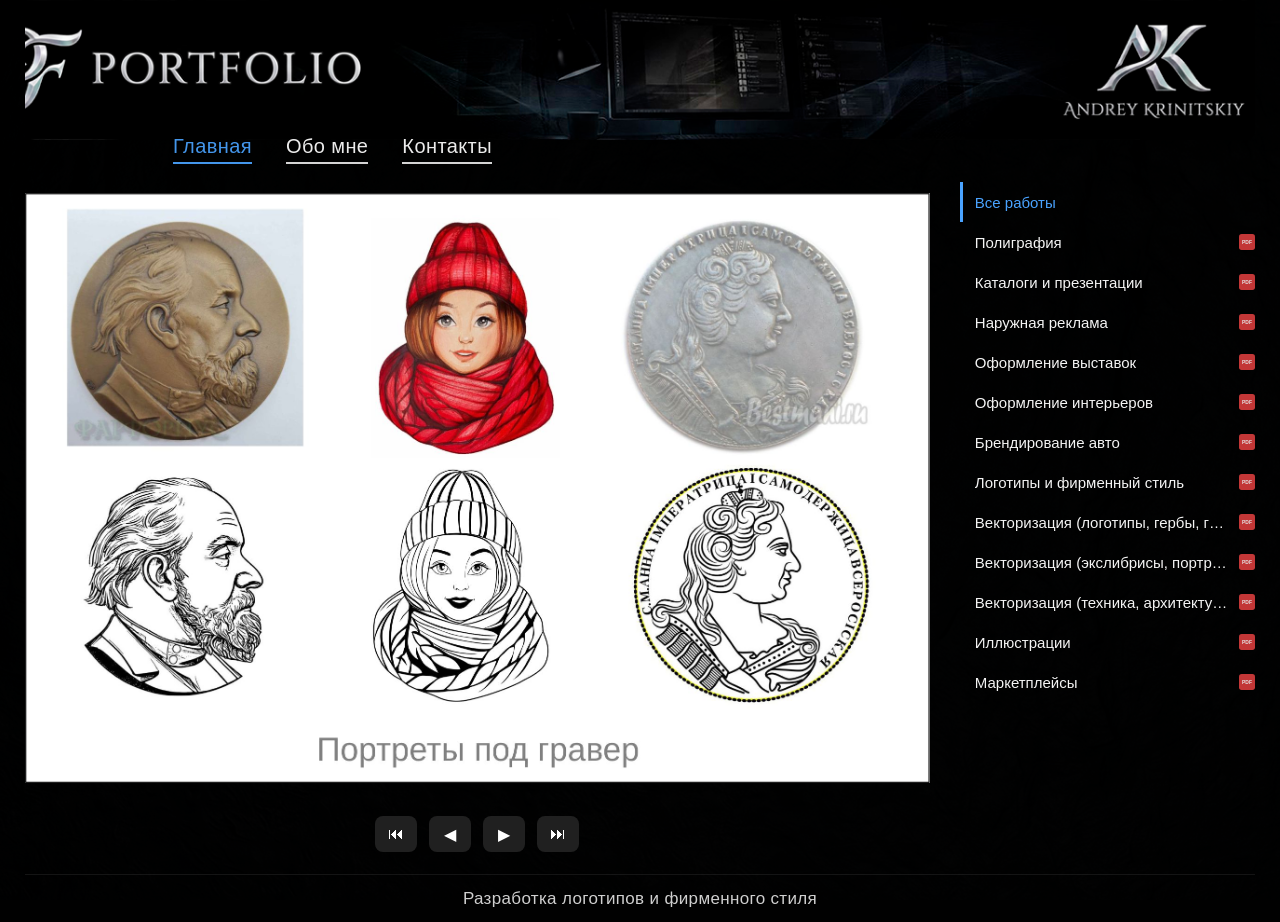
<file: index.html>
<!DOCTYPE html>
<html lang="ru">
<head>
    <meta charset="UTF-8">
    <meta name="viewport" content="width=device-width, initial-scale=1.0">
    <title>Portfolio | Андрей Криницкий</title>
    <link rel="stylesheet" href="css/style.css">
    <link rel="icon" href="favicon.ico" sizes="any">
    <link rel="icon" type="image/svg+xml" href="favicon.svg">
    <link rel="apple-touch-icon" href="apple-touch-icon.png">
    <link rel="manifest" href="site.webmanifest">
</head>
<body>

<div class="app">

    <header class="header">
        <nav class="nav" aria-label="Основная навигация">
            <a href="index.html" class="active">Главная</a>
            <a href="about.html">Обо мне</a>
            <a href="contacts.html">Контакты</a>
        </nav>
    </header>

    <main class="main">
        <section class="gallery-container">
            <div class="gallery" id="gallery">
                <img id="galleryImage" alt="">
                <div id="galleryEmpty" class="gallery-empty hidden">В галерее пока нет изображений</div>
            </div>

            <div class="gallery-controls">
                <button id="firstBtn" type="button" title="Первая работа">⏮</button>
                <button id="prevBtn" type="button" title="Предыдущая">◀</button>
                <button id="nextBtn" type="button" title="Следующая">▶</button>
                <button id="lastBtn" type="button" title="Последняя">⏭</button>
            </div>
        </section>

        <aside class="sidebar">
            <div id="sections" class="sections"></div>
        </aside>
    </main>

    <section class="message-bar">
        <span id="messageText">Добро пожаловать в мое портфолио</span>
    </section>

    <div id="viewer" class="viewer hidden">
        <span id="viewerClose">×</span>
        <img id="viewerImage" alt="">
    </div>

</div>

<script src="js/gallery.js"></script>
<script src="js/messages.js"></script>
<script src="js/ui.js"></script>

</body>
</html>
</file>
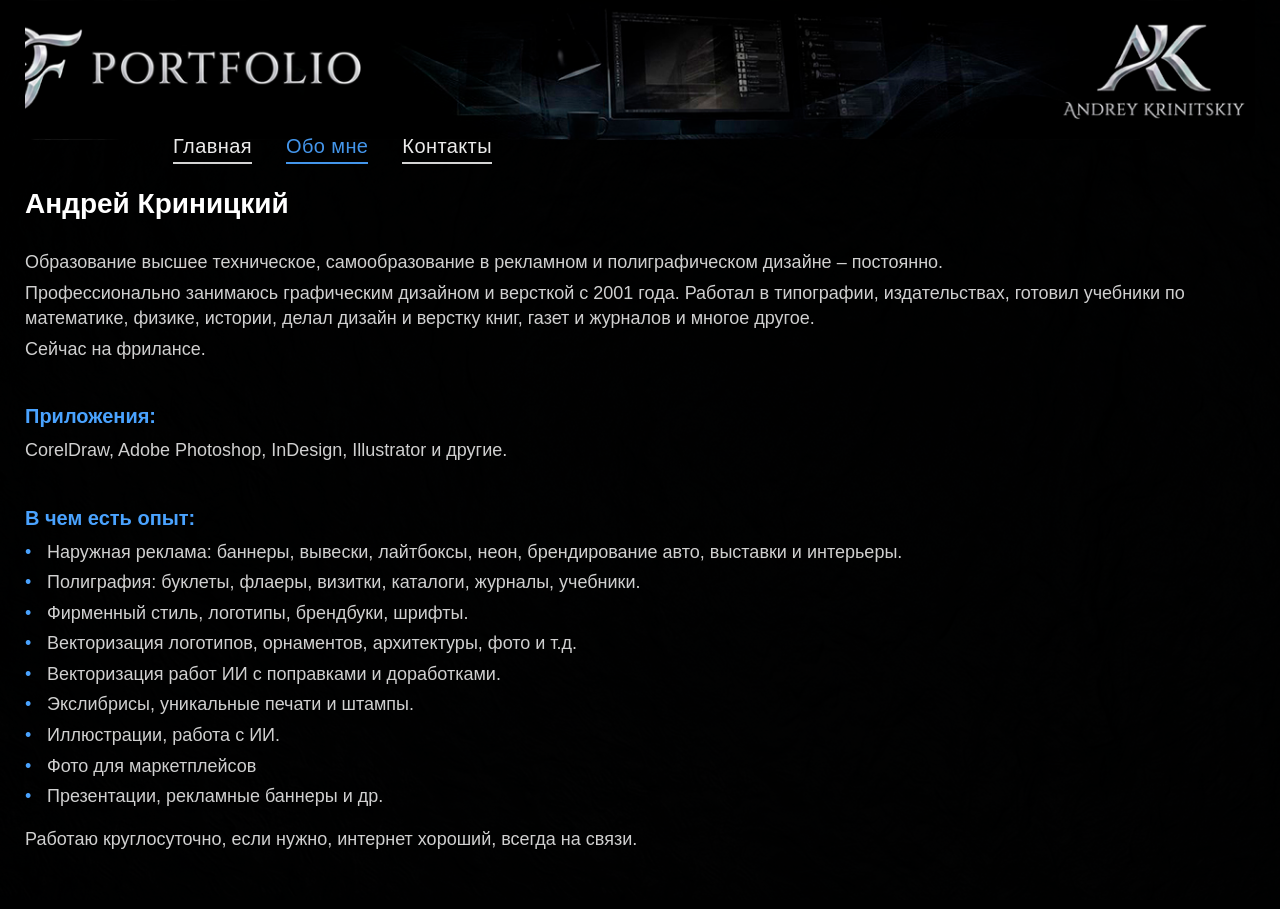
<file: about.html>
<!DOCTYPE html>
<html lang="ru">
<head>
    <meta charset="UTF-8">
    <meta name="viewport" content="width=device-width, initial-scale=1.0">
    <title>Обо мне | Portfolio</title>
    <link rel="stylesheet" href="css/style.css">
    <link rel="icon" href="favicon.ico" sizes="any">
    <link rel="icon" type="image/svg+xml" href="favicon.svg">
    <link rel="apple-touch-icon" href="apple-touch-icon.png">
    <link rel="manifest" href="site.webmanifest">
</head>
<body>

<div class="app">

    <header class="header">
        <nav class="nav" aria-label="Основная навигация">
            <a href="index.html">Главная</a>
            <a href="about.html" class="active">Обо мне</a>
            <a href="contacts.html">Контакты</a>
        </nav>
    </header>

    <main class="page">
        <div id="pageContent" class="page-content">
            Загрузка...
        </div>
    </main>

</div>

<script src="js/pageText.js"></script>

</body>
</html>
</file>
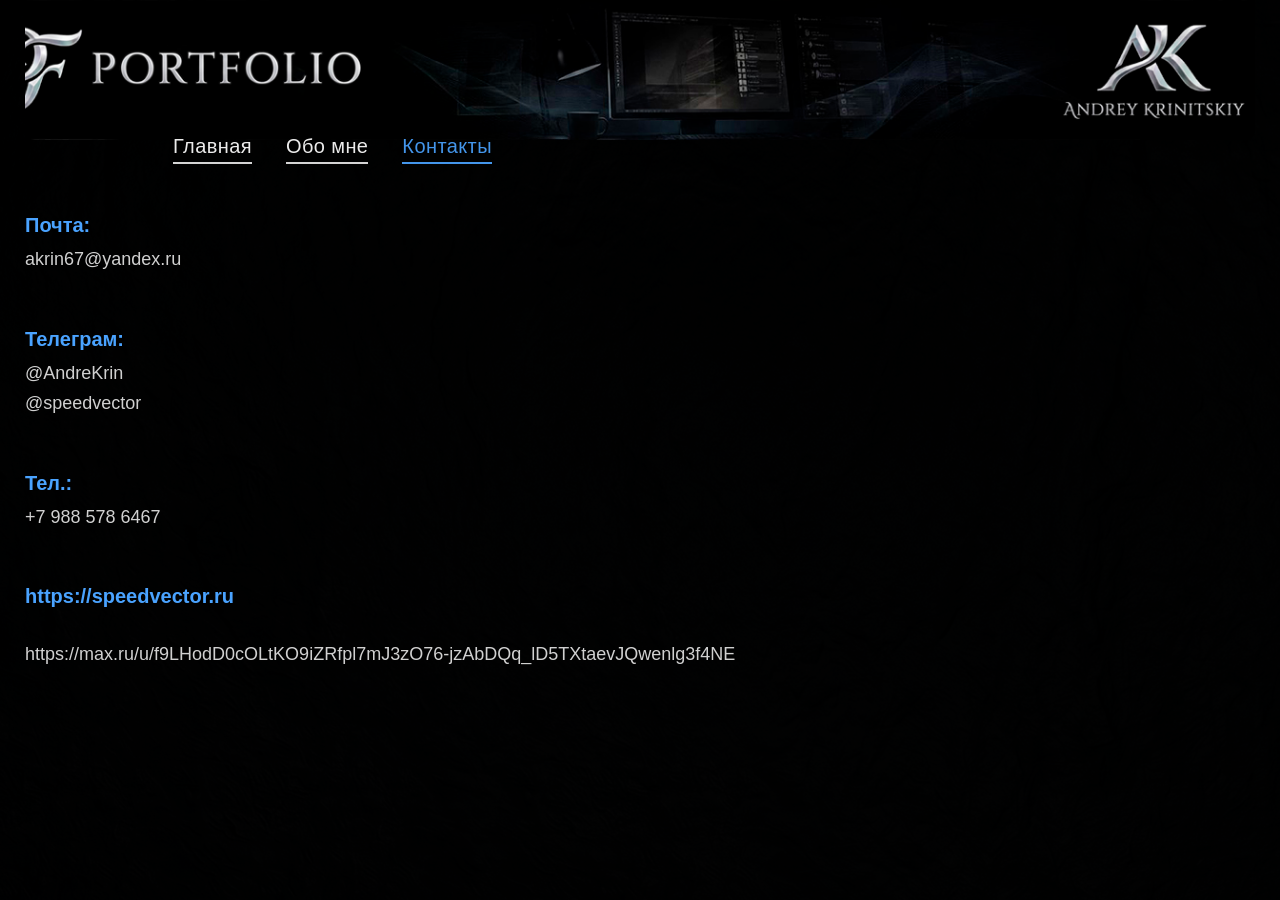
<file: contacts.html>
<!DOCTYPE html>
<html lang="ru">
<head>
    <meta charset="UTF-8">
    <meta name="viewport" content="width=device-width, initial-scale=1.0">
    <title>Контакты | Portfolio</title>
    <link rel="stylesheet" href="css/style.css">
    <link rel="icon" href="favicon.ico" sizes="any">
    <link rel="icon" type="image/svg+xml" href="favicon.svg">
    <link rel="apple-touch-icon" href="apple-touch-icon.png">
    <link rel="manifest" href="site.webmanifest">
</head>
<body>

<div class="app">

    <header class="header">
        <nav class="nav" aria-label="Основная навигация">
            <a href="index.html">Главная</a>
            <a href="about.html">Обо мне</a>
            <a href="contacts.html" class="active">Контакты</a>
        </nav>
    </header>

    <main class="page">
        <div id="pageContent" class="page-content">
            Загрузка...
        </div>
    </main>

</div>

<script src="js/pageText.js"></script>

</body>
</html>
</file>
<file: css/style.css>
/* ===================================================================
   PORTFOLIO v1.0.2
   =================================================================== */

*,
*::before,
*::after{
    margin:0;
    padding:0;
    box-sizing:border-box;
}

:root{
    --bg:rgb(1,1,1);
    --text:#f4f4f4;
    --gray:#b5b5b5;
    --accent:#4AA3FF;
    --pdf:#d93e3e;
    --radius:10px;
    --speed:.18s;
}

html{
    min-height:100%;
}

body{
    min-height:100%;
    background:var(--bg);
    color:var(--text);
    font-family:"Segoe UI", Tahoma, Arial, sans-serif;
    overflow-x:hidden;
}

body::before{
    content:"";
    position:fixed;
    inset:0;
    background:url("../images/texture.png") repeat;
    opacity:.04;
    pointer-events:none;
    z-index:-1;
}

.app{
    width:calc(100% - 50px);
    max-width:1850px;
    margin:auto;
}

/* HEADER */

.header{
    height:140px;
    background:url("../images/header.jpg") center center no-repeat;
    background-size:cover;
    border-radius:0 0 10px 10px;
    margin-bottom:38px;
    position:relative;
}

.nav{
    position:absolute;
    left: 148px;
    top:135px;
    display:flex;
    gap:34px;
    z-index:10;
}

.nav a{
    position:relative;
    display:inline-block;
    padding-bottom:6px;
    color:#ffffff;
    text-decoration:none;
    font-size:20px;
    font-weight:500;
    letter-spacing:.02em;
    transition:.18s;
    opacity:.92;
}

.nav a::after{
    content:"";
    position:absolute;
    left:0;
    right:0;
    bottom:0;
    height:2px;
    background:#ffffff;
    opacity:.9;
    transition:.18s;
}

.nav a:hover,
.nav a.active{
    color:var(--accent);
}

.nav a:hover::after,
.nav a.active::after{
    background:var(--accent);
    opacity:1;
}

/* MAIN */

.main{
    display:grid;
    grid-template-columns:minmax(0,76%) minmax(260px,24%);
    gap:30px;
}

.gallery-container{
    display:flex;
    flex-direction:column;
}

.gallery{
    height:620px;
    background:transparent;
    border:none;
    outline:none;
    border-radius:10px;
    overflow:hidden;
    display:flex;
    justify-content:center;
    align-items:center;
    position:relative;
    box-shadow:none;
}

.gallery img{
    width:100%;
    height:100%;
    object-fit:contain;
    user-select:none;
    cursor:pointer;
    opacity:1;
    transition:opacity .18s ease;
    -webkit-user-drag:none;
    -webkit-touch-callout:none;
}
.gallery img:not([src]),
.gallery img[src=""]{
    display:none;
}

.gallery img.fade{
    opacity:0;
}

.gallery-empty{
    position:absolute;
    background:transparent;
    inset:0;
    display:flex;
    align-items:center;
    justify-content:center;
    color:#999;
    font-size:18px;
    letter-spacing:.03em;
}

/* CONTROLS */

.gallery-controls{
    display:flex;
    justify-content:center;
    gap:12px;
    margin-top:18px;
}

.gallery-controls button{
    width:42px;
    height:36px;
    border:none;
    border-radius:8px;
    background:#202020;
    color:#ffffff;
    font-size:16px;
    cursor:pointer;
    transition:var(--speed);
}

.gallery-controls button:hover{
    background:var(--accent);
}

.gallery-controls button:active{
    transform:scale(.97);
}

.gallery-controls button:disabled{
    opacity:.35;
    cursor:default;
    background:#202020;
}

/* RIGHT COLUMN */

.sidebar{
    padding:4px 0;
}

.section-title{
    display:none;
}

.sections{
    display:flex;
    flex-direction:column;
}

.section{
    display:flex;
    align-items:center;
    justify-content:space-between;
    height:40px;
    padding-left:12px;
    border-left:3px solid transparent;
    cursor:pointer;
    transition:var(--speed);
}

.section:hover,
.section.active{
    color:var(--accent);
    border-left-color:var(--accent);
}

.section-name{
    flex:1;
    font-size:15px;
    white-space:nowrap;
    overflow:hidden;
    text-overflow:ellipsis;
}

.section-pdf{
    position:relative;
    display:flex;
    align-items:center;
    justify-content:center;
    width:16px;
    height:16px;
    margin-left:10px;
    opacity:.9;
    cursor:pointer;
    transition:var(--speed);
}

.section-pdf img{
    width:16px;
    height:16px;
    display:block;
}

.section-pdf:hover{
    transform:scale(1.1);
    opacity:1;
}

.section-pdf::after{
    content:"Скачать PDF";
    position:absolute;
    right:24px;
    top:50%;
    transform:translateY(-50%);
    padding:5px 10px;
    background:#222;
    color:#ddd;
    font-size:12px;
    border-radius:6px;
    white-space:nowrap;
    opacity:0;
    pointer-events:none;
    transition:var(--speed);
}

.section-pdf:hover::after{
    opacity:1;
}

/* MESSAGE BAR */

.message-bar{
    margin-top:22px;
    height:48px;
    display:flex;
    justify-content:center;
    align-items:center;
    border-top:1px solid rgba(255,255,255,.08);
}

#messageText{
    font-size:17px;
    color:#cfcfcf;
    letter-spacing:.02em;
    opacity:1;
    transition:opacity .3s;
}

#messageText.fade{
    opacity:0;
}

/* VIEWER */

.viewer{
    position:fixed;
    inset:0;
    background:rgba(0,0,0,.88);
    display:flex;
    justify-content:center;
    align-items:center;
    z-index:9999;
    backdrop-filter:blur(2px);
}

.viewer.hidden{
    display:none;
}

.viewer img{
    max-width:95vw;
    max-height:94vh;
    object-fit:contain;
    border-radius:10px;
    box-shadow:0 0 40px rgba(0,0,0,.5);
}

#viewerClose{
    position:absolute;
    top:20px;
    right:28px;
    color:white;
    font-size:42px;
    cursor:pointer;
    transition:var(--speed);
    user-select:none;
}

#viewerClose:hover{
    color:var(--accent);
}

/* STATIC PAGES */

.page{
    max-width:900px;
    padding:60px 0;
}

.page h1{
    font-size:36px;
    margin-bottom:20px;
}

.page p{
    color:#cfcfcf;
    font-size:18px;
}

/* HELPERS */

.hidden{
    display:none !important;
}

::selection{
    background:var(--accent);
    color:white;
}

button:focus,
a:focus{
    outline:none;
}

a{
    color:inherit;
}

a:hover{
    text-decoration:none;
}

/* SCROLLBAR */

::-webkit-scrollbar{
    width:10px;
}

::-webkit-scrollbar-track{
    background:#111;
}

::-webkit-scrollbar-thumb{
    background:#3a3a3a;
    border-radius:20px;
}

::-webkit-scrollbar-thumb:hover{
    background:#565656;
}

/* RESPONSIVE */

@media (max-width:1200px){
    .main{
        grid-template-columns:1fr;
    }

    .sidebar{
        margin-top:25px;
    }
}

@media (max-width:900px){
    .app{
        width:calc(100% - 20px);
    }

    .header{
        height:110px;
    }

    .nav{
        left:20px;
        top:70px;
        gap:18px;
    }

    .gallery{
        height:420px;
    }

    .gallery-controls button{
        width:38px;
        height:34px;
        font-size:14px;
    }

    .message-bar{
        height:44px;
    }
}

.page{
    max-width:1400px;
    margin:0 auto;
    padding:10px 0 40px;
}

.page-content h1{

    font-size:28px;
    font-weight:600;
    color:#ffffff;

    margin-bottom:18px;

}

.page-content h2{

    font-size:20px;
    font-weight:600;

    color:var(--accent);

    margin-top:26px;
    margin-bottom:10px;

}

.page-content p{

    font-size:18px;

    line-height:1.42;

    color:#d0d0d0;

    margin-bottom:5px;

}

.page-list-item{
    position:relative;
    padding-left:22px;
}

.page-list-item::before{
    content:"•";
    position:absolute;
    left:0;
    color:var(--accent);
}

.page-space{

    height:12px;

}
}
</file>
